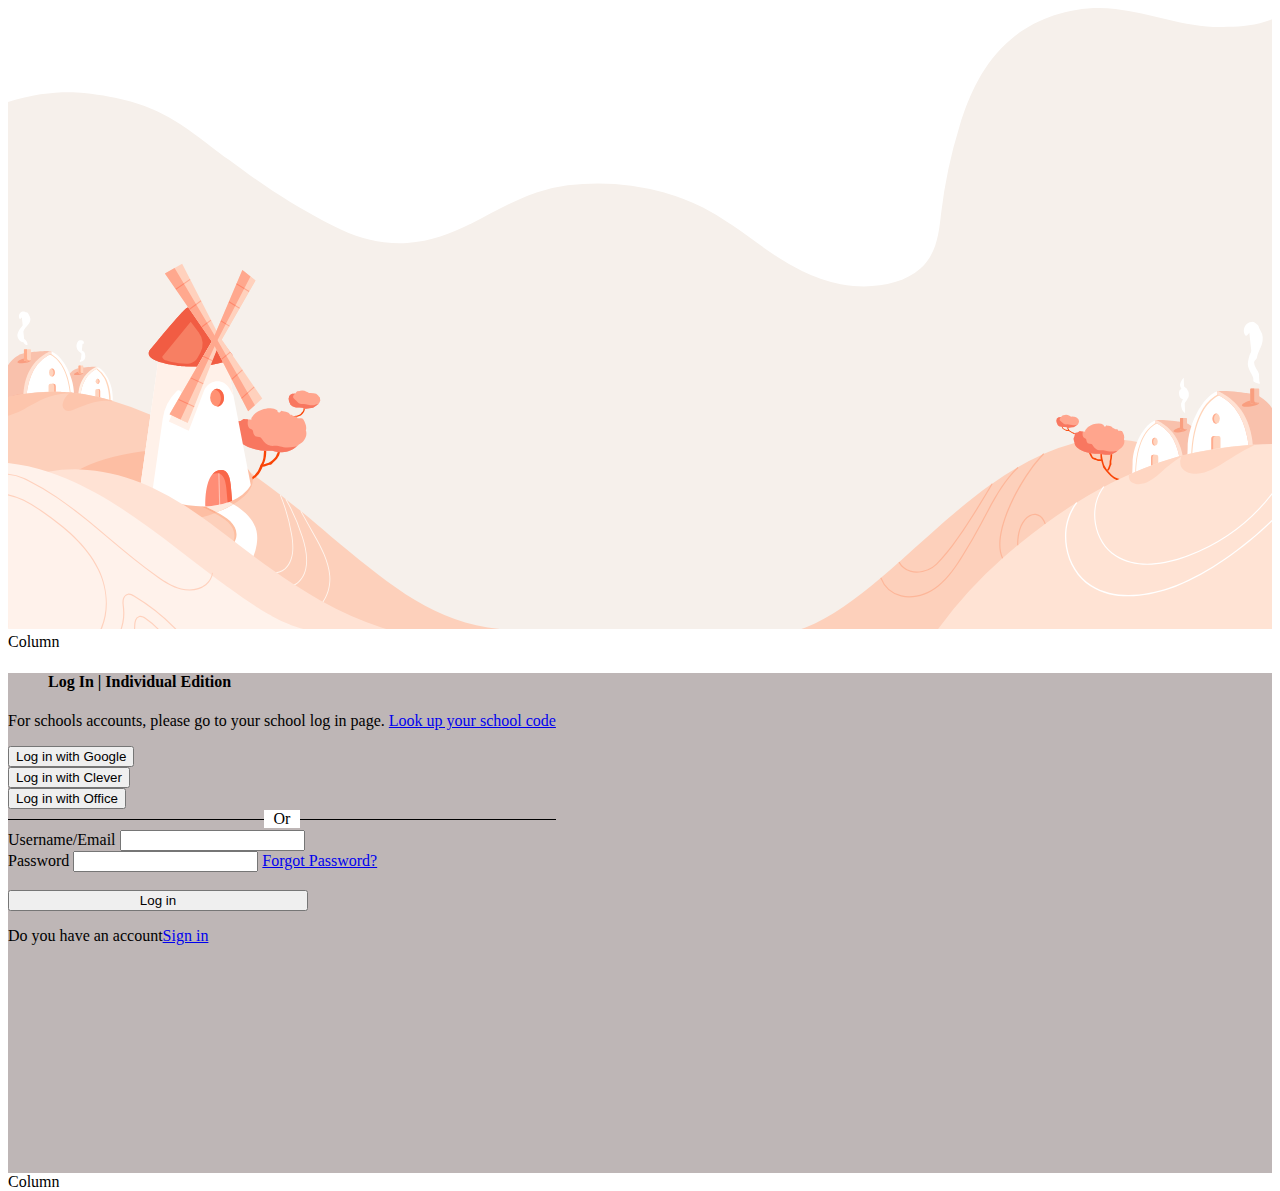
<file: index.html>
<!DOCTYPE html>
<html lang="en">
<head>
    <meta charset="UTF-8">
    <meta http-equiv="X-UA-Compatible" content="IE=edge">
    <meta name="viewport" content="width=device-width, initial-scale=1.0">
    <title>edclub</title>
    <link rel="stylesheet" href="style.css">
    <link href="https://cdn.jsdelivr.net/npm/bootstrap@5.3.0-alpha3/dist/css/bootstrap.min.css" rel="stylesheet" integrity="sha384-KK94CHFLLe+nY2dmCWGMq91rCGa5gtU4mk92HdvYe+M/SXH301p5ILy+dN9+nJOZ" crossorigin="anonymous">
    <script src="https://cdn.jsdelivr.net/npm/bootstrap@5.3.0-alpha3/dist/js/bootstrap.bundle.min.js" integrity="sha384-ENjdO4Dr2bkBIFxQpeoTz1HIcje39Wm4jDKdf19U8gI4ddQ3GYNS7NTKfAdVQSZe" crossorigin="anonymous"></script>

</head>
<body>

   <div class="row">
    <div class="col">
     <img src="img.svg">

      </div>
      
       
    </div>




    <div class="row">
      <div class="col-3">
        Column
      </div>
      <div class="col-6 c1">
        <div class="card" style="height: 500px; max-width:fit-content;">
          <div class="card-body"> 
         
       <h4 class="t"><b> Log In  |  </b>Individual Edition </h4>
       <p>For schools accounts, please go to your school log in page. 
        <a href="#">Look up your school code</a></p>
        <button class="btn btn-light "  type="button">Log in with Google</button><br>
        <button class="btn btn-light "  type="button">Log in with Clever</button><br>
        <button class="btn btn-light "  type="button">Log in with Office</button><br>
        <div class="divider">
          <span>Or</span>
       
        </div>
        <form>
          <div class="col">
            <label>Username/Email</label>
            <input type="text" class="form-control" >
          </div>
          
            <div class="col">
              <label>Password</label>
              
                <input type="password" class="form-control" id="passwordInput">
                              
                
              
              <a href="forgot-password.html">Forgot Password?</a>
            </div>
            
            <br>
          <div class="col">
            <button class="btn btn-dark btn-sm"  type="button" style="width: 300px;">Log in</button>
          </div>
          <p>Do you have an account<a href="#">Sign in</a></p>
        </form>
          
        </div>
      </div>
      <div class="col-3">
        Column
      </div>
    </div>
  </div>
    
</body>
</html>
</file>
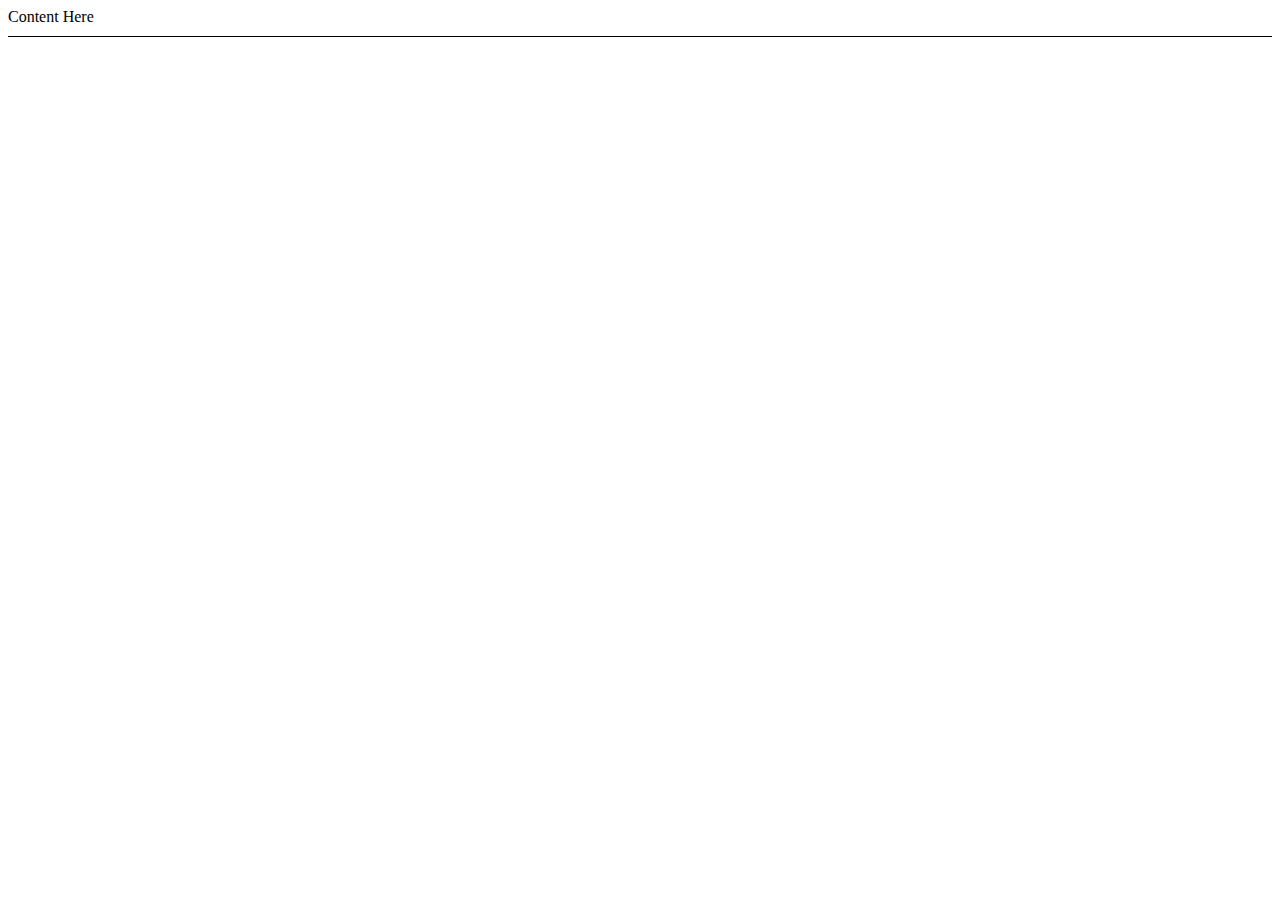
<file: ea.html>
<!DOCTYPE html>
<html lang="en">
<head>
    <meta charset="UTF-8">
    <meta http-equiv="X-UA-Compatible" content="IE=edge">
    <meta name="viewport" content="width=device-width, initial-scale=1.0">
    <title>Document</title>
    <link rel="stylesheet" href="ea.css">
</head>
<body>
    <div>
        <!-- <span class="line"></span> -->
        <span class="content">Content Here</span>
        <span class="line"></span>
      </div>
</body>
</html>
</file>
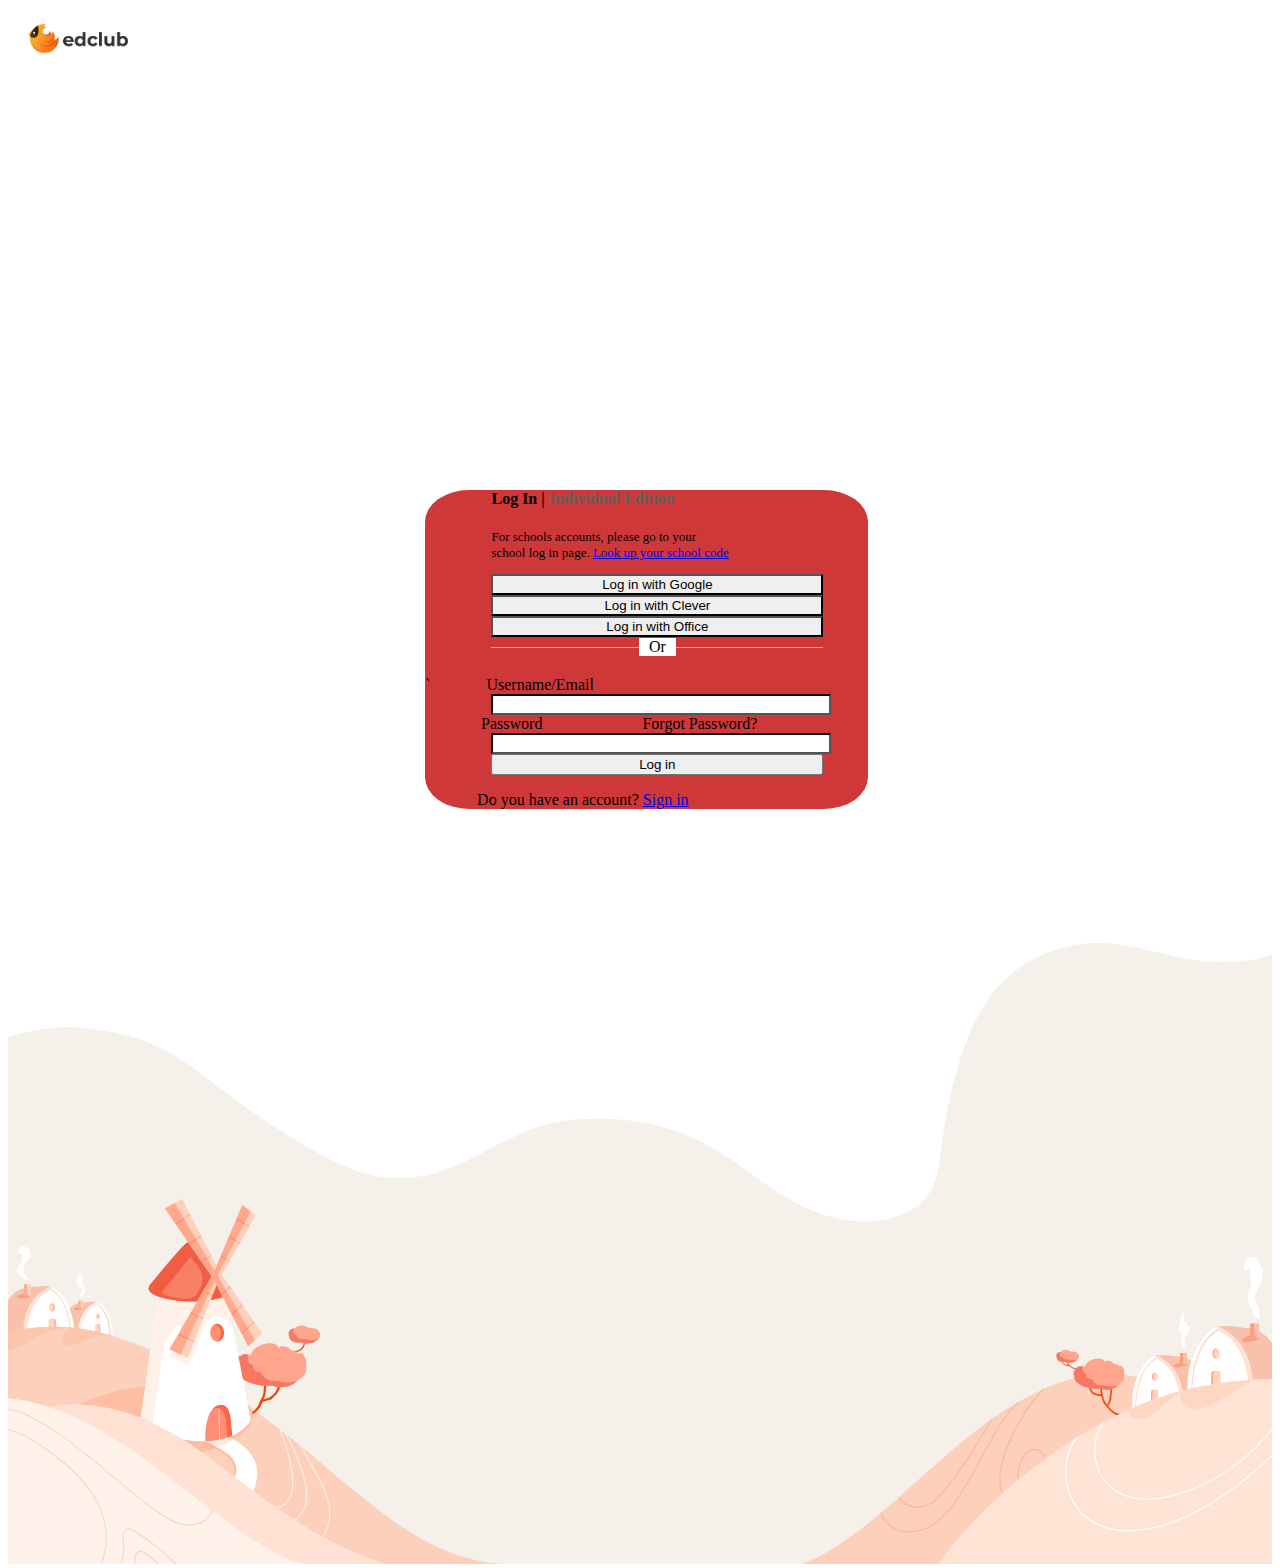
<file: ex.html>
<!DOCTYPE html>
<html lang="en">
<head>
    <meta charset="UTF-8">
    <meta http-equiv="X-UA-Compatible" content="IE=edge">
    <meta name="viewport" content="width=device-width, initial-scale=1.0">
    <title>fruba</title>
    <link rel="stylesheet" href="ex.css">
    <link href="https://cdn.jsdelivr.net/npm/bootstrap@5.3.0-alpha3/dist/css/bootstrap.min.css" rel="stylesheet" integrity="sha384-KK94CHFLLe+nY2dmCWGMq91rCGa5gtU4mk92HdvYe+M/SXH301p5ILy+dN9+nJOZ" crossorigin="anonymous">
    
</head>
<body>
    <div class="row">
        <div class="col">
            <img src="pic.png" style="max-width: 100px; height: auto; margin-left: 20px; margin-top: 15px;">
        </div>
    </div>

    <div class="row r1">
        <div class="col-12">
         
            <img src="img.svg " style="margin-top: 70%;">
          </div>
    </div>

    <div class="col c2" >
        <div class="card">
            <div class="card-body"  >
                <div class="card " style="border: white; height: 59%;" >

                <h4 class="t" style="margin-left: 15%;" ><b>Log In</b> | <span class="t2" style="color: rgb(97, 96, 96); ">
                    Individual Edition</span></h4>
               <div class="card" style="width: 100%; margin-left: 15%; border-color: white; ">
                    <p class="t" style="font-size: small;" >For schools accounts, please go to your <br>  school log in page. 
                    <a href="#">Look up your school code</a></p>
                </div>
                    <button class="btn btn-light mb-1  " style="border-color: black; width: 75%; margin-left: 15%;  ">
                        Log in with Google</button>
                       
                     <button class="btn btn-light mb-1 " style="border-color: black; width: 75%; margin-left: 15%; ">
                       Log in with Clever</button>
                     <button class="btn btn-light mb-1 " style="border-color: black; width: 75%; margin-left: 15%; ">
                         Log in with Office</button><br>
                     <div class="divider ">
                        <span>Or</span>
                    </div><br>

                    <form>
                        <div class="mb-3">`
                            <label>&nbsp&nbsp&nbsp&nbsp&nbsp&nbsp&nbsp&nbsp&nbsp&nbsp&nbsp&nbsp
                                 Username/Email</label>
                            <input type="text" class="form-control" style="width: 75%; margin-left: 15%;  border-color: black;">
                          </div>
                          <div class="mb-3">
                            <label for="passwordInput">&nbsp&nbsp&nbsp&nbsp&nbsp&nbsp&nbsp&nbsp&nbsp&nbsp&nbsp
                                &nbsp&nbspPassword</label>
                            <a href="#" class="text" style="font-size: small;"></a>
                                &nbsp&nbsp&nbsp&nbsp&nbsp&nbsp&nbsp&nbsp&nbsp&nbsp&nbsp&nbsp&nbsp&nbsp&nbsp&nbsp&nbsp&nbsp&nbsp
                                &nbsp&nbsp&nbsp&nbspForgot Password?</a>
                            <div class="d-flex align-items-center" >
                                
                              <input type="password" class="form-control" 
                              style="width: 75%; margin-left: 15%;  border-color: black;" >
                              
                            </div>
                          </div>

                          <button class="btn btn-dark btn-sm mb-3" style="width: 75%; margin-left: 15%; ">Log in</button>
                          <p class="text">&nbsp&nbsp&nbsp&nbsp&nbsp&nbsp&nbsp&nbsp&nbsp&nbsp&nbsp&nbsp&nbspDo you have an account? <a href="#">Sign in</a></p>

                        
                        
                    </form>
                </div>
                    <script src="https://cdn.jsdelivr.net/npm/bootstrap@5.3.0-alpha3/dist/js/bootstrap.bundle.min.js" integrity="sha384-ENjdO4Dr2bkBIFxQpeoTz1HIcje39Wm4jDKdf19U8gI4ddQ3GYNS7NTKfAdVQSZe" crossorigin="anonymous"></script>
</body>
</html>
</file>
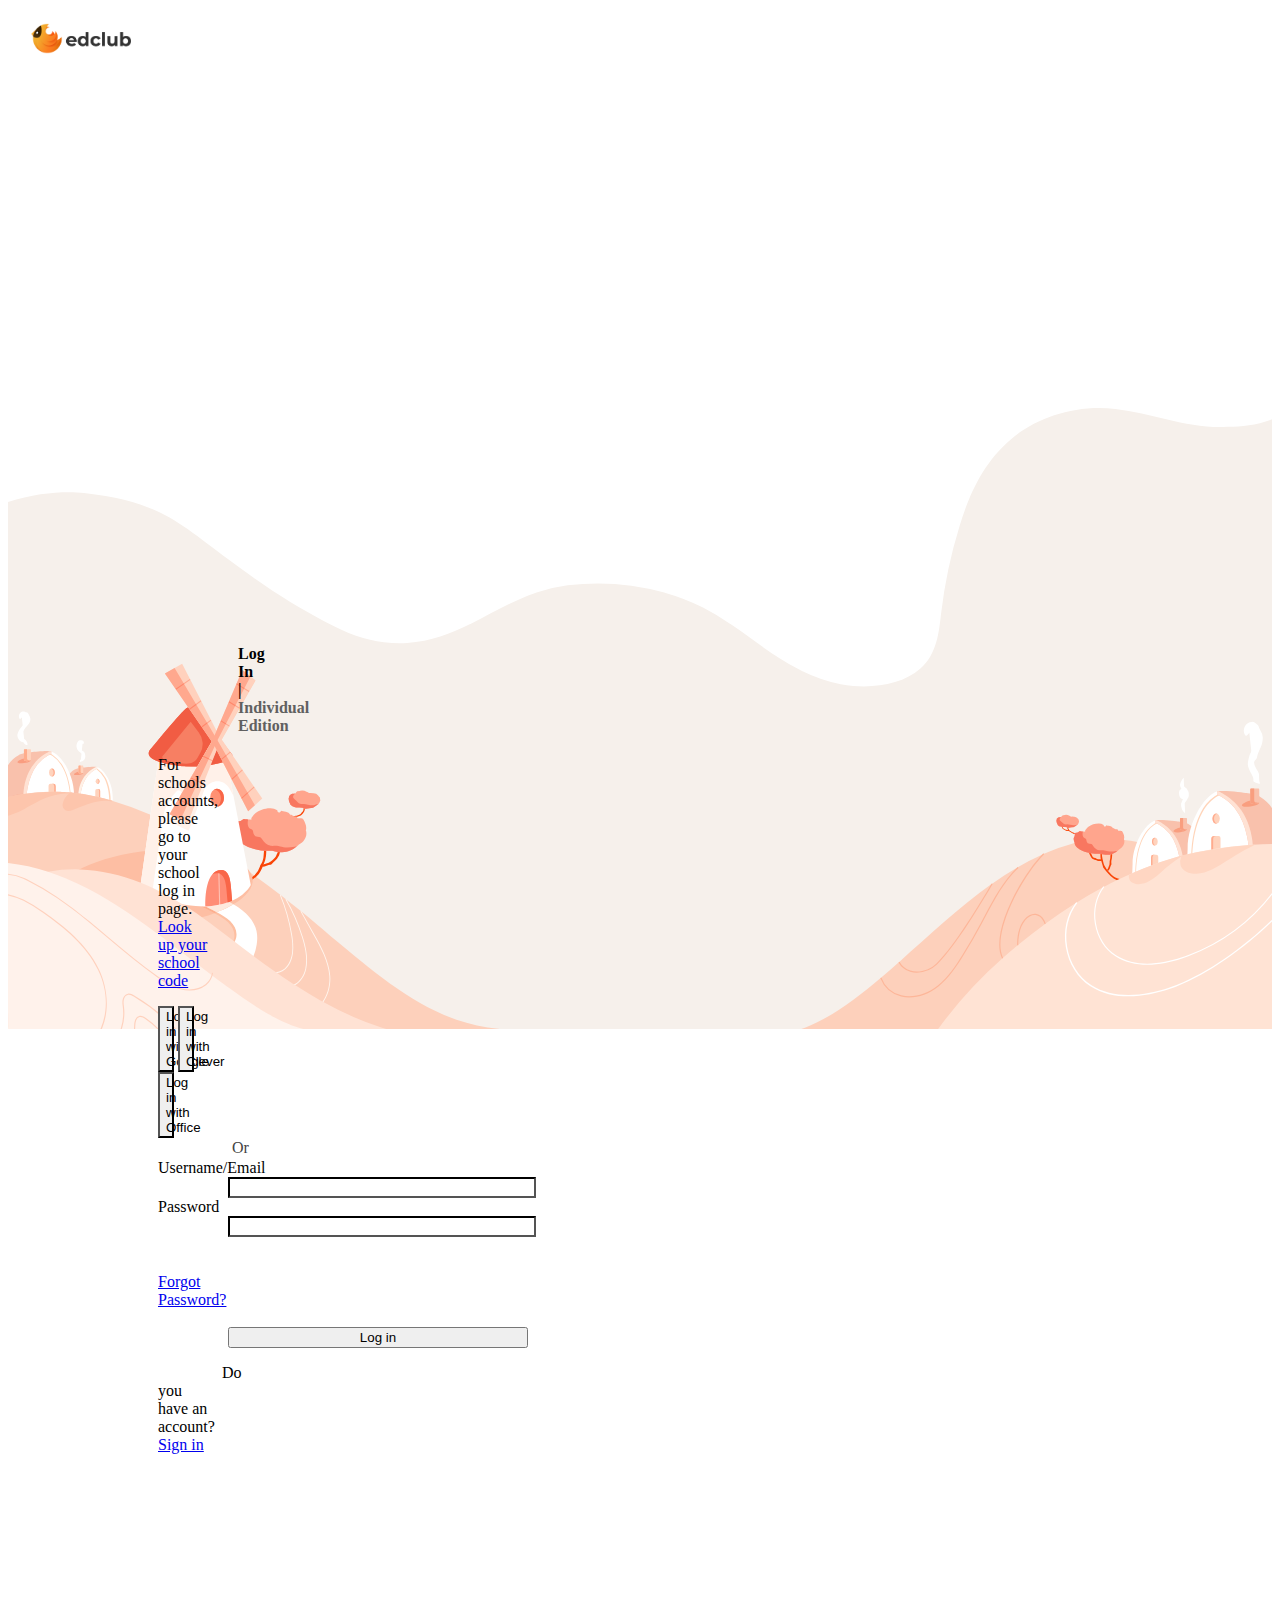
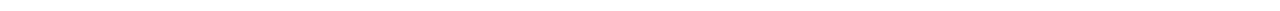
<file: i.html>
<!DOCTYPE html>
<html lang="en">
<head>
    <meta charset="UTF-8">
    <meta http-equiv="X-UA-Compatible" content="IE=edge">
    <meta name="viewport" content="width=device-width, initial-scale=1.0">
    <link rel="stylesheet" href="i.css">
    <link href="https://cdn.jsdelivr.net/npm/bootstrap@5.3.0-alpha3/dist/css/bootstrap.min.css" rel="stylesheet" integrity="sha384-KK94CHFLLe+nY2dmCWGMq91rCGa5gtU4mk92HdvYe+M/SXH301p5ILy+dN9+nJOZ" crossorigin="anonymous">
    
    <title>Document</title>
</head>
<body>
    <div class="row">
        <div class="col">
            <img src="pic.png" style="max-width: 100px; height: auto; margin-left: 23px; margin-top: 15px;">
        </div>
    </div>
    <!-- home -->
    <div class="row r1">
        <div class="col-12">
         
            <img src="img.svg " style="margin-top: 350px;">
          </div>
    </div>
    <div class="row r2">
        <div class="col-2 c1" >
   
    </div>

    <div class="col-6 c2" >
        <div class="card">
            <div class="card-body"  >
                <h4 class="t" style="margin-left: 80px;" ><b>Log In</b> | <span class="t2" style="color: rgb(97, 96, 96);">Individual Edition</span></h4>
                <p class="t-sm" >For schools accounts, please go to your school log in<br> page. 
                    <a href="#">Look up your school code</a></p>
                    <button class="btn btn-light mb-3  " style="border-color: black; width: 30% ">
                       Log in with Google</button>
                      
                    <button class="btn btn-light mb-3 " style="border-color: black; width: 30%; ">
                      Log in with Clever</button>
                    <button class="btn btn-light mb-3 " style="border-color: black; width: 30%; ">
                        Log in with Office</button>
                    <div class="divider ">
                        <span>Or</span>
                     
                      </div>
                      <form>
                        <div class="mb-3">
                            <label>Username/Email</label>
                            <input type="text" class="form-control" style="width: 300px; margin-left: 70px; border-color: black;">
                          </div>
                          
                          <div class="mb-3">
                            <label for="passwordInput">Password</label>
                            <div class="d-flex align-items-center" >
                              <input type="password" class="form-control" id="passwordInput"style="width: 300px; margin-left: 70px; border-color: black;" >
                              <br><br><br>
                              <a href="#" class="mb-3">Forgot Password?</a>
                            </div>
                          </div><br>
                          
                          
                          
                          
                        
                          
                            <button class="btn btn-dark btn-sm mb-3" style="width: 300px; margin-left: 70px;">Log in</button>
                            <p class="text">&nbsp&nbsp&nbsp&nbsp&nbsp&nbsp&nbsp&nbsp&nbsp&nbsp&nbsp&nbsp&nbsp&nbsp&nbsp&nbspDo you have an account? <a href="#">Sign in</a></p>

                          
                          
                      </form>

            </div>
          </div>
        </div>
        <div class="col-2 c3" >
           
            </div>

    </div>
   
    <script src="https://cdn.jsdelivr.net/npm/bootstrap@5.3.0-alpha3/dist/js/bootstrap.bundle.min.js" integrity="sha384-ENjdO4Dr2bkBIFxQpeoTz1HIcje39Wm4jDKdf19U8gI4ddQ3GYNS7NTKfAdVQSZe" crossorigin="anonymous"></script>
</body>
</html>
</file>
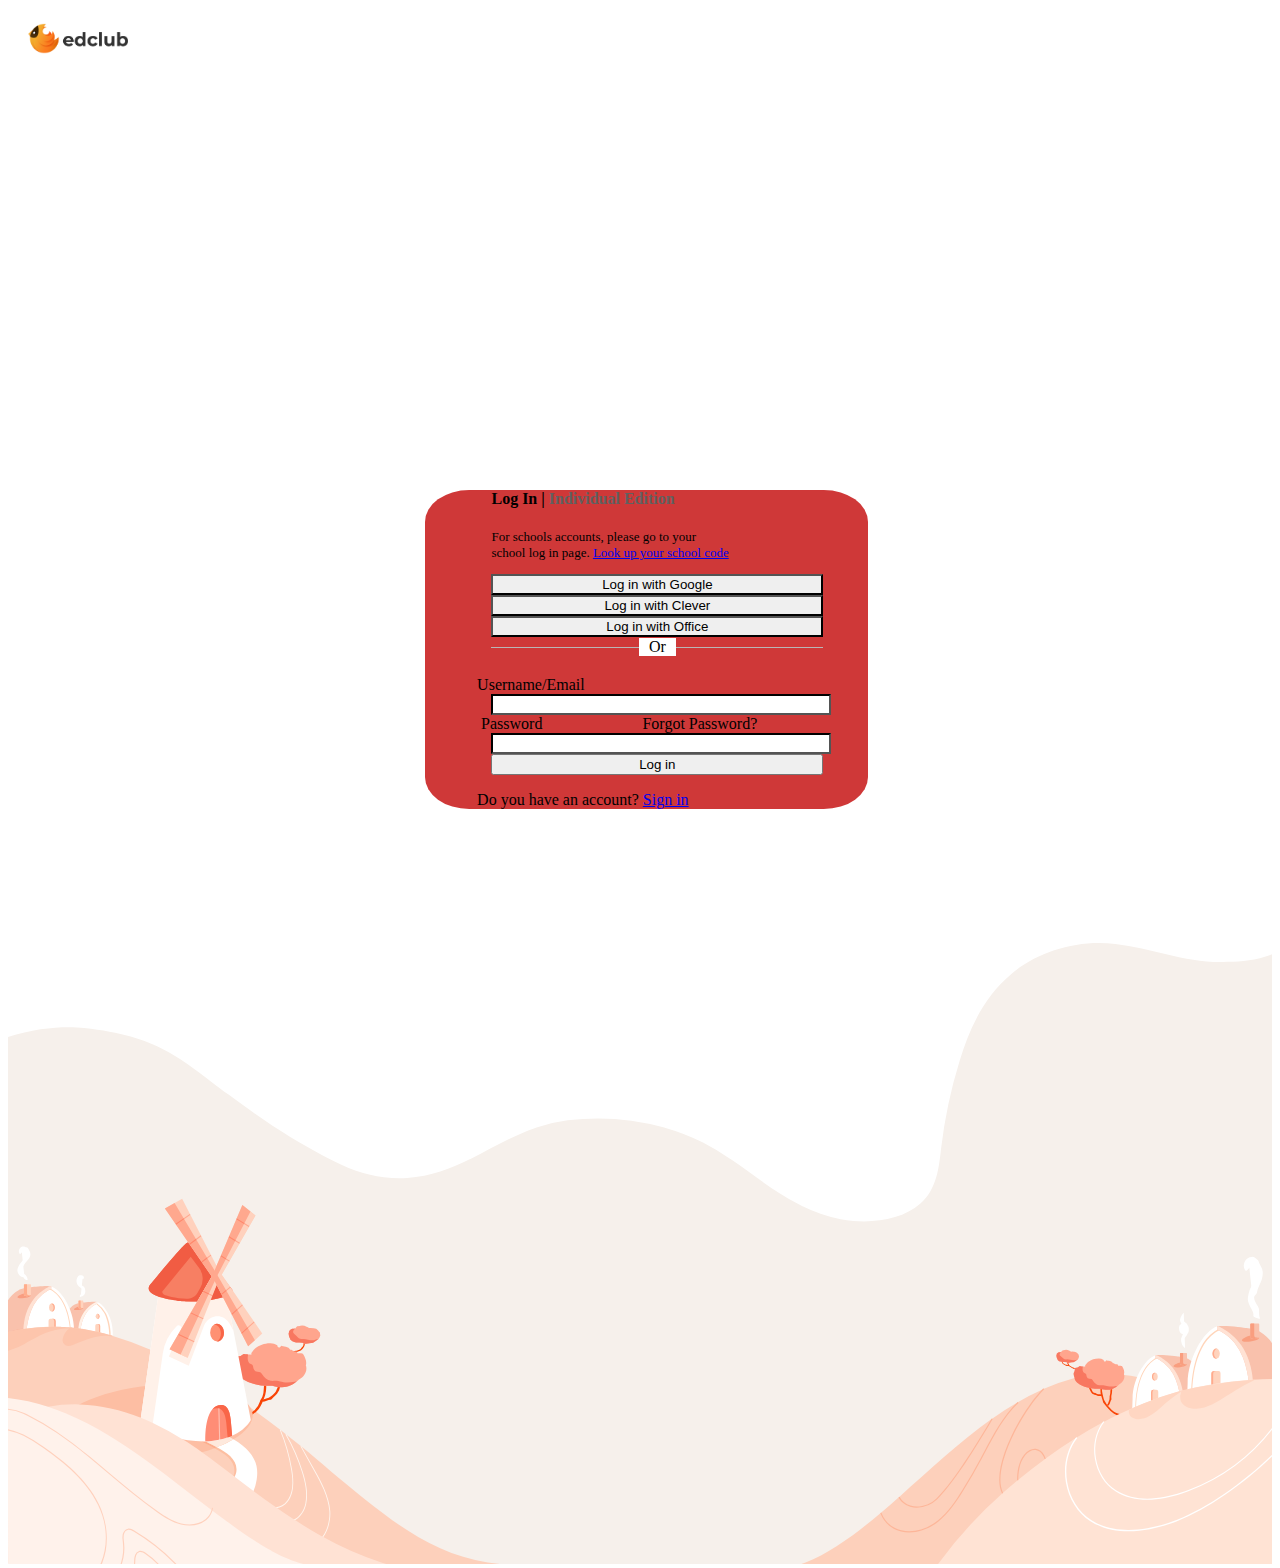
<file: New/ex.html>
<!DOCTYPE html>
<html lang="en">
<head>
    <meta charset="UTF-8">
    <meta http-equiv="X-UA-Compatible" content="IE=edge">
    <meta name="viewport" content="width=device-width, initial-scale=1.0">
    <title>fruba</title>
    <link rel="stylesheet" href="ex.css">
    <link href="https://cdn.jsdelivr.net/npm/bootstrap@5.3.0-alpha3/dist/css/bootstrap.min.css" rel="stylesheet" integrity="sha384-KK94CHFLLe+nY2dmCWGMq91rCGa5gtU4mk92HdvYe+M/SXH301p5ILy+dN9+nJOZ" crossorigin="anonymous">
    
</head>
<body>
    <div class="row">
        <div class="col">
            <img src="pic.png" style="max-width: 100px; height: auto; margin-left: 20px; margin-top: 15px;">
        </div>
    </div>

    <div class="row r1">
        <div class="col-12">
         
            <img src="img.svg " style="margin-top: 70%;">
          </div>
    </div>

    <div class="col c2" >
        <div class="card">
            <div class="card-body"  >
                <div class="card " style="border: white; height: 59%;" >

                <h4 class="t" style="margin-left: 15%;" ><b>Log In</b> | <span class="t2" style="color: rgb(97, 96, 96); ">
                    Individual Edition</span></h4>
               <div class="card" style="width: 100%; margin-left: 15%; border-color: white; ">
                    <p class="t" style="font-size: small;" >For schools accounts, please go to your <br>  school log in page. 
                    <a href="#">Look up your school code</a></p>
                </div>
                    <button class="btn btn-light mb-1  " style="border-color: black; width: 75%; margin-left: 15%;  ">
                        Log in with Google</button>
                       
                     <button class="btn btn-light mb-1 " style="border-color: black; width: 75%; margin-left: 15%; ">
                       Log in with Clever</button>
                     <button class="btn btn-light mb-1 " style="border-color: black; width: 75%; margin-left: 15%; ">
                         Log in with Office</button><br>
                     <div class="divider ">
                        <span>Or</span>
                    </div><br>

                    <form>
                        <div class="mb-3">
                            <label>&nbsp&nbsp&nbsp&nbsp&nbsp&nbsp&nbsp&nbsp&nbsp&nbsp&nbsp&nbsp
                                 Username/Email</label>
                            <input type="text" class="form-control" style="width: 75%; margin-left: 15%;  border-color: black;">
                          </div>
                          <div class="mb-3">
                            <label for="passwordInput">&nbsp&nbsp&nbsp&nbsp&nbsp&nbsp&nbsp&nbsp&nbsp&nbsp&nbsp
                                &nbsp&nbspPassword</label>
                            <a href="#" class="text" style="font-size: small;"></a>
                                &nbsp&nbsp&nbsp&nbsp&nbsp&nbsp&nbsp&nbsp&nbsp&nbsp&nbsp&nbsp&nbsp&nbsp&nbsp&nbsp&nbsp&nbsp&nbsp
                                &nbsp&nbsp&nbsp&nbspForgot Password?</a>
                            <div class="d-flex align-items-center" >
                                
                              <input type="password" class="form-control" 
                              style="width: 75%; margin-left: 15%;  border-color: black;" >
                              
                            </div>
                          </div>

                          <button class="btn btn-dark btn-sm mb-3" style="width: 75%; margin-left: 15%; ">Log in</button>
                          <p class="text">&nbsp&nbsp&nbsp&nbsp&nbsp&nbsp&nbsp&nbsp&nbsp&nbsp&nbsp&nbsp&nbspDo you have an account? <a href="#">Sign in</a></p>

                        
                        
                    </form>
                </div>
                    <script src="https://cdn.jsdelivr.net/npm/bootstrap@5.3.0-alpha3/dist/js/bootstrap.bundle.min.js" integrity="sha384-ENjdO4Dr2bkBIFxQpeoTz1HIcje39Wm4jDKdf19U8gI4ddQ3GYNS7NTKfAdVQSZe" crossorigin="anonymous"></script>
</body>
</html>
</file>
<file: style.css>
.c1{
    background-color: rgb(190, 182, 182);
    height: 500px;
    box-sizing: 50px;
    -webkit-box-shadow: 1px 1px 5px 1px rgba(255,255,255,1);
    -moz-box-shadow: 1px 1px 5px 1px rgba(255,255,255,1);
    box-shadow: 1px 1px 5px 1px rgba(255,255,255,1);

}

 .t{
    margin-left: 40px;
 }   
  
 .divider {
    width: 100%;
    height: 1px;
    background-color: #000;
    margin: 10px 0;
    display: flex;
    align-items: center;
    justify-content: center;
  }
  
  .divider span {
    background-color: #fff;
    padding: 0 10px;
    color: #000;
  }
</file>
<file: ea.css>
.line {
    display: block;
    width: 100%;
    height: 1px;
    background-color: black;
    margin: 10px 0;
  }
  u{
    color: blue;
  }
</file>
<file: ex.css>
.col {
    width: 10px;
}




.c1 {
    background-color: rgb(152, 128, 237);
    height: 300px;
}

.c2 {
    background-color: rgb(207, 56, 56);
    height:65%;
    width:35%;
    margin-top: -87%;
    margin-left: 33%;
    border-radius: 10%;
}


.c3 {
    background-color: rgb(255, 255, 255);
    height: 300px;
}

.divider {
    width: 75%;
    height: 1px;
    background-color: #b9b6b6;
    margin: 10px 0;
    display: flex;
    align-items: center;
    justify-content: center;
    margin-left: 15%;
}

.divider span {
    background-color: #fff;
    padding: 0 10px;
    color: #000;
}



/* Responsive Styles */

@media (max-width: 768px) {
    .form_container {
        width: 80%;
    }
  
    .c2 {
        height: 500px;
    }
}
</file>
<file: i.css>
.col{
    width: 10px;
}
.home{
    position:relative;
    height: 100vh;
    width: 100%;
    
    background-size: cover;
    background-position:center ;
}
.form_container{
    position: absolute;
    top: 50%;
    left:50%;
    transform: translate(-50%,50%);
    z-index:101;
    background-color: rgb(237, 237, 248);

}
.c1{
    background-color: rgb(255, 255, 255);
   height: 300px; 
  
   
   
}
.c2{
    background-color: rgb(255, 255, 255);
   height: 700px; 
   width: 200px;
   
   
}
.c3{
    background-color: rgb(255, 255, 255);
   height: 300px; 
   
   
}
.divider {
    width: 70%;
    height: 1px;
    background-color: #353434;
    margin: 10px 0;
    display: flex;
    align-items: center;
    justify-content: center;
    margin-left: 65px;
  }
  
  .divider span {
    background-color: #fff;
    padding: 0 10px;
    color: #444444;
  }
 .card{
    padding-top:20px ;
    margin-top: -730px;
    margin-left: 150px;
    height: 900px;
    border-radius: 60px;
   
 }
 .card-body{
    height: 680px;
 }
</file>
<file: New/ex.css>
.col {
    width: 10px;
}




.c1 {
    background-color: rgb(152, 128, 237);
    height: 300px;
}

.c2 {
    background-color: rgb(207, 56, 56);
    height:65%;
    width:35%;
    margin-top: -87%;
    margin-left: 33%;
    border-radius: 10%;
}


.c3 {
    background-color: rgb(255, 255, 255);
    height: 300px;
}

.divider {
    width: 75%;
    height: 1px;
    background-color: #b9b6b6;
    margin: 10px 0;
    display: flex;
    align-items: center;
    justify-content: center;
    margin-left: 15%;
}

.divider span {
    background-color: #fff;
    padding: 0 10px;
    color: #000;
}



/* Responsive Styles */

@media (max-width: 768px) {
    .form_container {
        width: 80%;
    }
  
    .c2 {
        height: 500px;
    }
}
</file>
